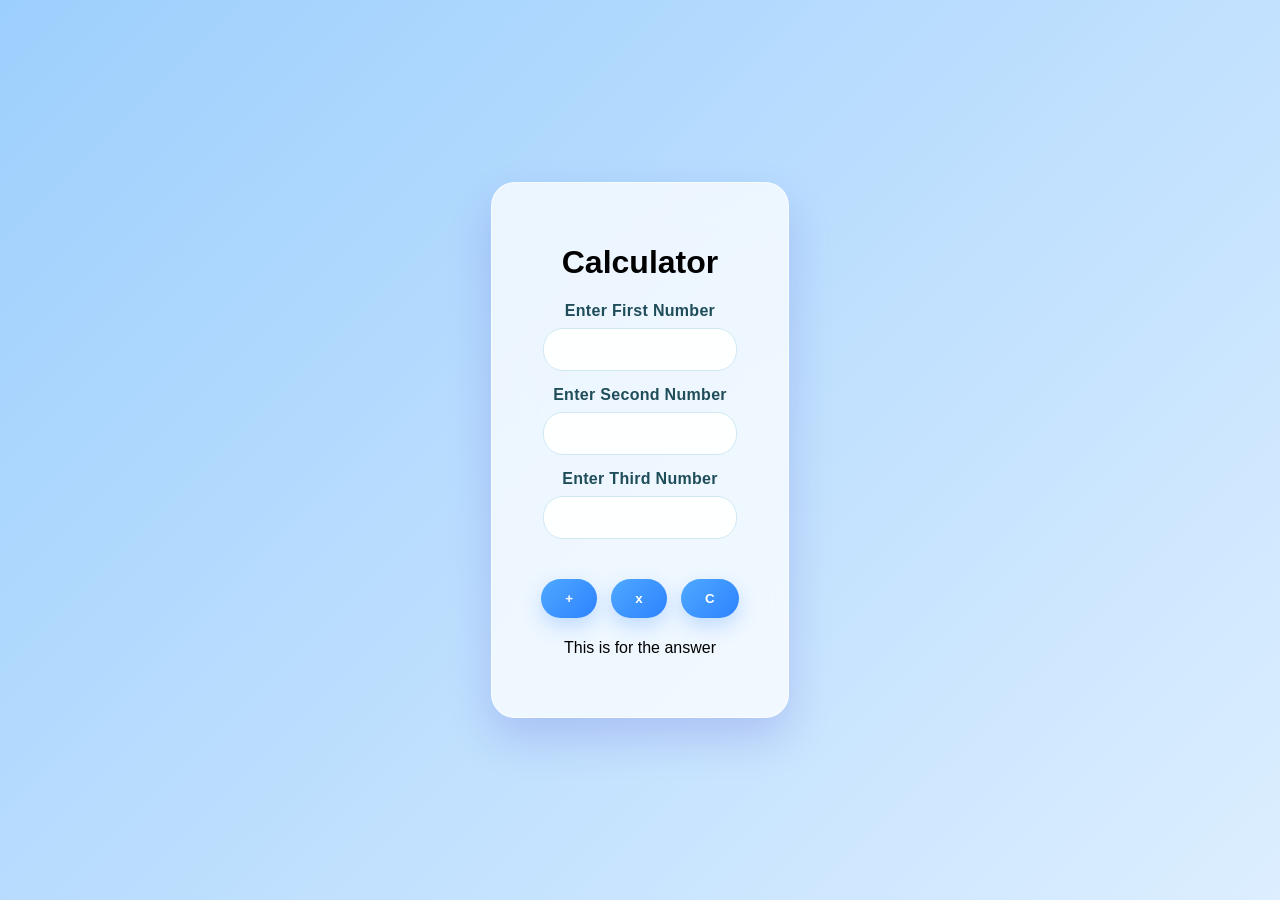
<file: index.html>
<!DOCTYPE html>
<html lang="en">
<head>
    <meta charset="UTF-8">
    <meta name="viewport" content="width=device-width, initial-scale=1.0">
    <title>Calculator</title>
    <link rel="stylesheet" href="css/styles.css">
</head>
<body>

    <div class="holder">
        <h1>Calculator</h1>

        <div class="inputbox">

            <div>
                <label>Enter First Number</label>
                <input type="text" id="num1">
            </div>

            <div>
                <label>Enter Second Number</label>
                <input type="text" id="num2">
            </div>

            <div>
                <label>Enter Third Number</label>
                <input type="text" id="num3">
            </div>

            <div class="btn">
                <button onclick="calculateSum()">+</button>
                <button onclick="calculateProduct()">x</button>
                <button onclick="clearFields()">C</button>
            </div>

            <p id="result">This is for the answer</p>

        </div>
    </div>

    <script src="js/script.js"></script>

</body>
</html>
</file>
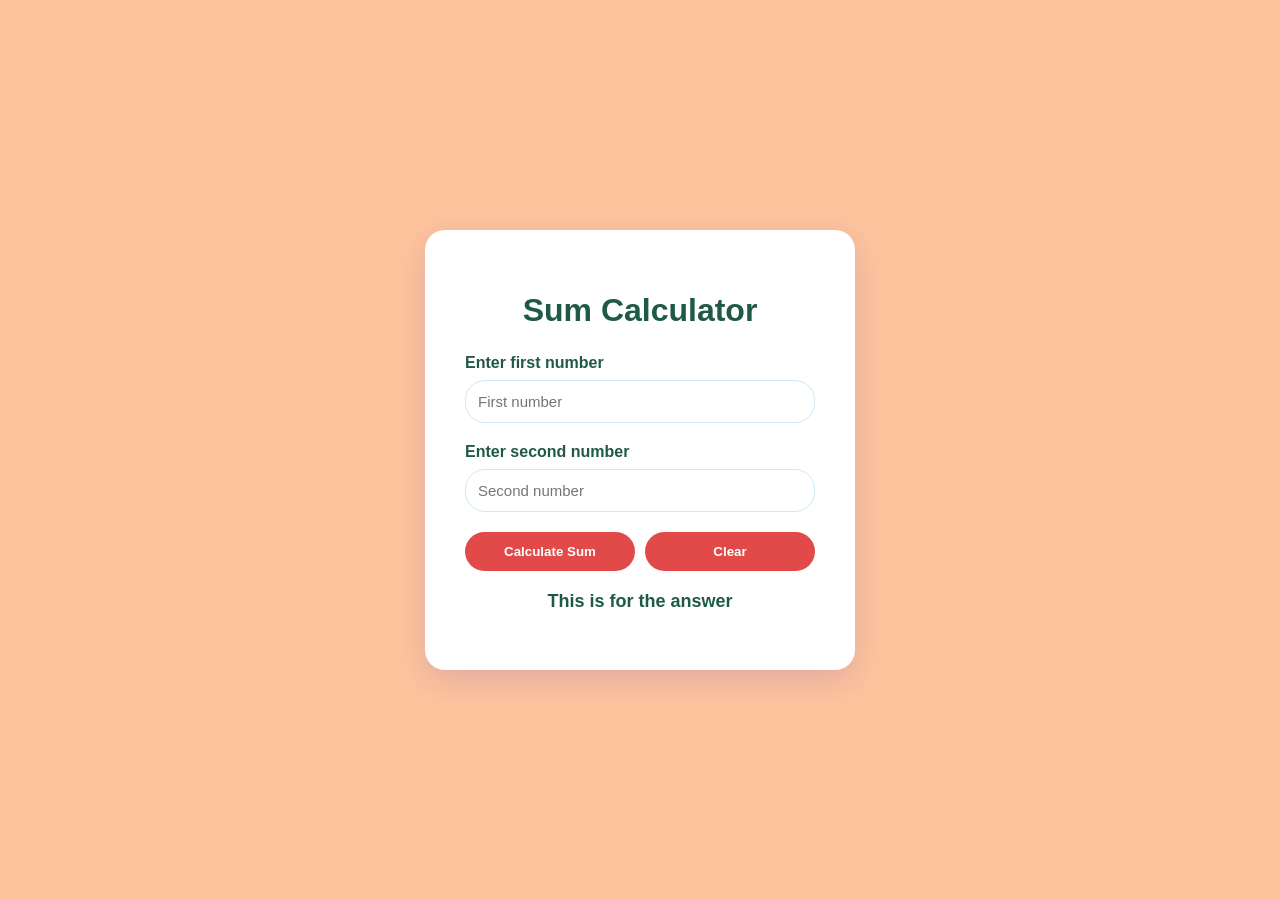
<file: Prelim_projects/js_calculator/index.html>
<!DOCTYPE html>
<html lang="en">
<head>
    <meta charset="UTF-8">
    <meta name="viewport" content="width=device-width, initial-scale=1.0">
    <title>Sum Calculator</title>
    <link rel="stylesheet" href="css/styles.css">
</head>
<body>

    <div class="holder">
        <h1>Sum Calculator</h1>

        <div class="inputbox">
            <label for="num1">Enter first number</label>
            <input type="number" id="num1" placeholder="First number">
        </div>

        <div class="inputbox">
            <label for="num2">Enter second number</label>
            <input type="number" id="num2" placeholder="Second number">
        </div>

        <div class="btn">
            <button onclick="CalculateSum()">Calculate Sum</button>
            <button onclick="ClearFields()">Clear</button>
        </div>

        <p id="result">This is for the answer</p>
    </div>

    <script src="js/script.js"></script>

</body>
</html>
</file>
<file: css/styles.css>
body {
    background: linear-gradient(135deg, #9dcffd, #dceeff);
    font-family: Arial, Helvetica, sans-serif;
    display: flex;
    justify-content: center;
    align-items: center;
    height: 100vh;
    margin: 0;
}

.holder {
    background: rgba(255, 255, 255, 0.75);
    backdrop-filter: blur(18px);
    -webkit-backdrop-filter: blur(18px);
    padding: 40px;
    border-radius: 24px;
    box-shadow: 0px 20px 45px rgba(29, 0, 190, 0.15);
    border: 1px solid rgba(255, 255, 255, 0.6);
    text-align: center;
   
}



label {
    display: block;
    margin-bottom: 8px;
    color: #1f4d5a;
    font-weight: bold;
    letter-spacing: 0.3px;
}

.inputbox {
    margin-bottom: 20px;
}

input[type=text] {
    width: calc(100% - 22px);
    border: 1px solid #cfe8f3;
    border-radius: 20px;
    padding: 12px;
    margin-bottom: 15px;
    font-size: 15px;
    background: rgba(255, 255, 255, 0.9);
    transition: 0.25s ease;
    outline: none;
    box-sizing: border-box;
}

input[type=text]:focus {
    border-color: #ff4f5e;
    box-shadow: 0 0 0 4px rgba(79, 169, 255, 0.18);
}

button {
    padding: 12px 24px;
    border-radius: 20px;
    border: none;
    background: linear-gradient(135deg, #4fa9ff, #2d82ff);
    color: white;
    font-weight: bold;
    margin: 5px;
    cursor: pointer;
    transition: 0.3s ease;
    box-shadow: 0 8px 20px rgba(45, 130, 255, 0.25);
}

.btn {
    display: flex;
    justify-content: space-evenly;
    margin-top: 20px;
}

button:hover {
    background: #cfe8f3;
    color: #ffa42d;
    transform: translateY(-2px);
    box-shadow: 0 12px 25px rgba(45, 130, 255, 0.2);
    transition-duration: 0.3s;
}

button:active {
    transform: scale(0.97);
}
</file>
<file: Prelim_projects/js_calculator/css/styles.css>
body {
    background-color: #fdc39d;
    font-family: Arial, Helvetica, sans-serif;
    display: flex;
    justify-content: center;
    align-items: center;
    height: 100vh;
    margin: 0;
}

.holder {
    background-color: #ffffff;
    padding: 40px;
    border-radius: 20px;
    box-shadow: 0 10px 30px rgba(29, 0, 190, 0.12);
    text-align: center;
    width: 350px;
}

h1 {
    color: #1f5a48;
    margin-bottom: 25px;
}

.inputbox {
    margin-bottom: 20px;
    text-align: left;
}

label {
    display: block;
    margin-bottom: 8px;
    color: #1f5a48;
    font-weight: bold;
}

input[type="number"] {
    width: 100%;
    padding: 12px;
    border: 1px solid #cfe8f3;
    border-radius: 20px;
    font-size: 15px;
    box-sizing: border-box;
}

.btn {
    display: flex;
    justify-content: space-between;
    gap: 10px;
    margin-top: 20px;
}

button {
    flex: 1;
    padding: 12px;
    border: none;
    border-radius: 20px;
    background-color: #e24a4a;
    color: white;
    font-weight: bold;
    cursor: pointer;
    transition: background-color 0.3s ease;
}

button:hover {
    background-color: #357abd;
}

#result {
    margin-top: 20px;
    font-size: 18px;
    font-weight: bold;
    color: #1f5a48;
}
</file>
